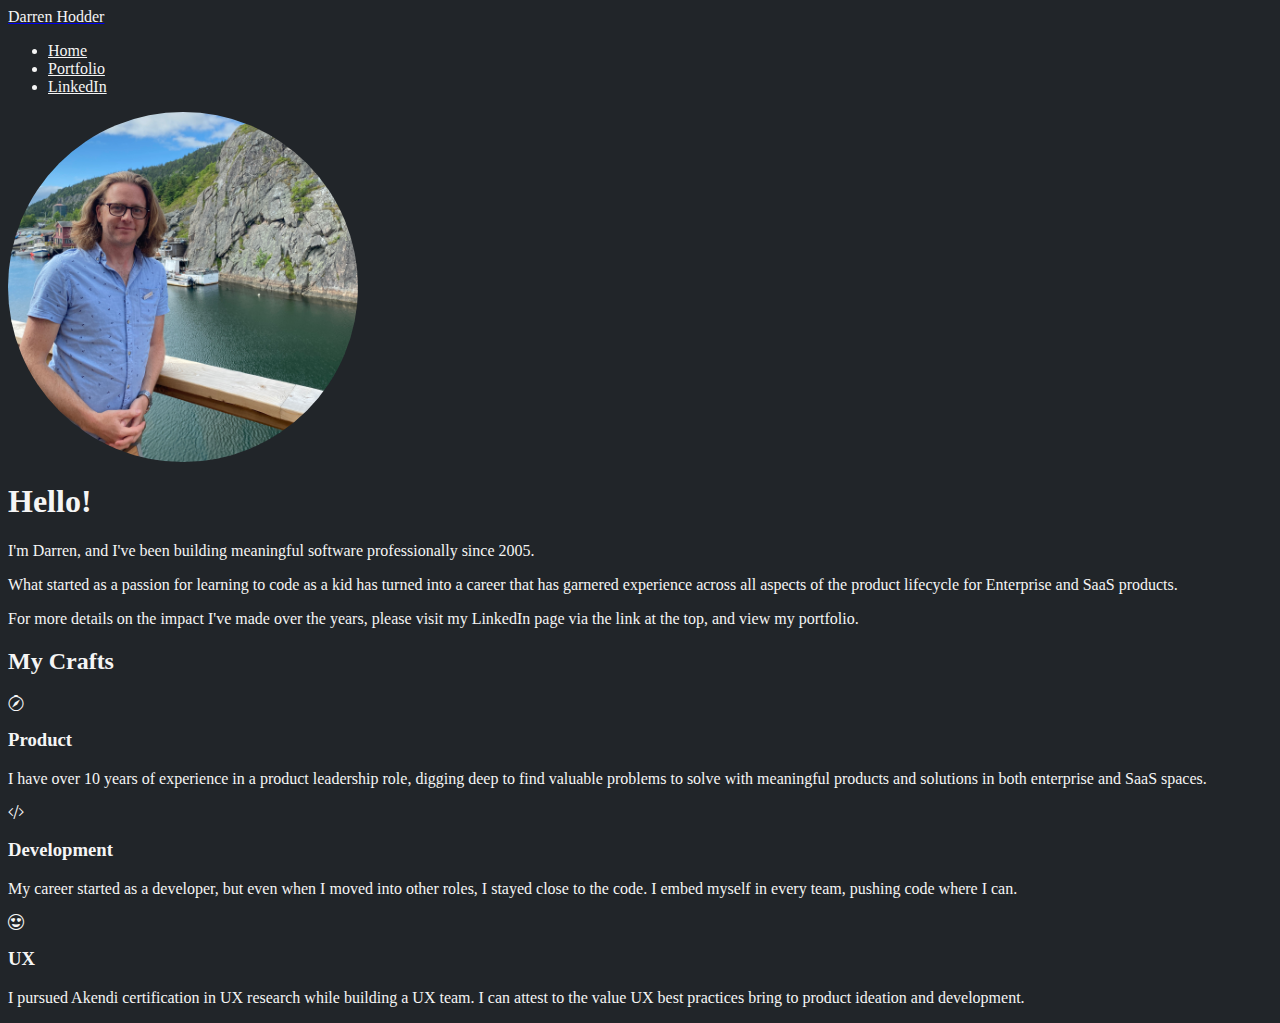
<file: index.html>
<html data-bs-theme="dark">
    <head>
        <meta charset="utf-8">
        <meta name="viewport" content="width=device-width, initial-scale=1">
        <title>Darren Hodder</title>
        <link href="https://cdn.jsdelivr.net/npm/bootstrap@5.3.0/dist/css/bootstrap.min.css" rel="stylesheet" integrity="sha384-9ndCyUaIbzAi2FUVXJi0CjmCapSmO7SnpJef0486qhLnuZ2cdeRhO02iuK6FUUVM" crossorigin="anonymous">
        <link href="style.css" rel="stylesheet">
        <link rel="stylesheet" href="https://cdn.jsdelivr.net/npm/bootstrap-icons@1.10.5/font/bootstrap-icons.css">
        <script src="https://cdn.jsdelivr.net/npm/bootstrap@5.3.0/dist/js/bootstrap.bundle.min.js" integrity="sha384-geWF76RCwLtnZ8qwWowPQNguL3RmwHVBC9FhGdlKrxdiJJigb/j/68SIy3Te4Bkz" crossorigin="anonymous"></script>
        <script src="https://platform.linkedin.com/badges/js/profile.js" async defer type="text/javascript"></script>
    </head>
    <body>
        <div class="container">
          <header class="d-flex flex-wrap justify-content-center py-3 mb-4 border-bottom">
            <a href="/" class="d-flex align-items-center mb-3 mb-md-0 me-md-auto link-body-emphasis text-decoration-none">
                <span class="fs-4 fw-bold">Darren Hodder</span>
            </a>

            <ul class="nav nav-pills">
                <li class="nav-item">
                    <a href="index.html" class="nav-link">Home</a>
                </li>
                <li class="nav-item">
                    <a href="portfolio.html" class="nav-link">Portfolio</a>
                </li>
                <li class="nav-item">
                    <a href="http://www.linkedin.com/in/darrenhodder/" class="nav-link" target="_blank">LinkedIn</a>
                </li>
            </ul>
        </header>
        </div>

        <div class="px-4 py-5 text-center">
            <img class="d-block mx-auto mb-4 circular-image" src="images/profile.jpg" alt="" width="50%">
            <h1 class="display-5 fw-bold ">Hello!</h1>
            <div class="col-lg-6 mx-auto">
                <p class="lead mb-4">I'm Darren, and I've been building meaningful software professionally since 2005.</p>
                <p class="lead mb-4">What started as a passion for learning to code as a kid has turned into a career that has garnered experience across all aspects of the product lifecycle for Enterprise and SaaS products.</p>
                <p class="lead mb-4">For more details on the impact I've made over the years, please visit my LinkedIn page via the link at the top, and view my portfolio.</p>
              </div>
        </div>

        <div class="container px-4 py-5" id="hanging-icons">
            <h2 class="pb-2 border-bottom">My Crafts</h2>
            <div class="row g-4 py-5 row-cols-1 row-cols-lg-3">
                <div class="col d-flex align-items-start">
                    <div class="icon-square text-body-emphasis fs-4 me-3">
                        <div class="mt-2">
                            <i class="bi-compass"></i>
                        </div>
                    </div>
                    <div>
                        <h3 class="fs-2 text-body-emphasis">Product</h3>
                        <p>I have over 10 years of experience in a product leadership role, digging deep to find valuable problems to solve with meaningful products and solutions in both enterprise and SaaS spaces.</p>
                    </div>
                </div>
                <div class="col d-flex align-items-start">
                    <div class="icon-square text-body-emphasis fs-4 me-3">
                        <div class="mt-2">
                            <i class="bi-code-slash pt-5"></i>
                        </div>
                    </div>
                    <div>
                        <h3 class="fs-2 text-body-emphasis">Development</h3>
                        <p>My career started as a developer, but even when I moved into other roles, I stayed close to the code.  I embed myself in every team, pushing code where I can.</p>
                    </div>
                </div>
                <div class="col d-flex align-items-start">
                    <div class="icon-square text-body-emphasis fs-4 me-3">
                        <div class="mt-2">
                            <i class="bi-emoji-heart-eyes"></i>
                        </div>
                    </div>
                    <div>
                        <h3 class="fs-2 text-body-emphasis">UX</h3>
                        <p>I pursued Akendi certification in UX research while building a UX team.  I can attest to the value UX best practices bring to product ideation and development.</p>
                    </div>
                </div>
            </div>
        </div>
    </body>
</html>
</file>
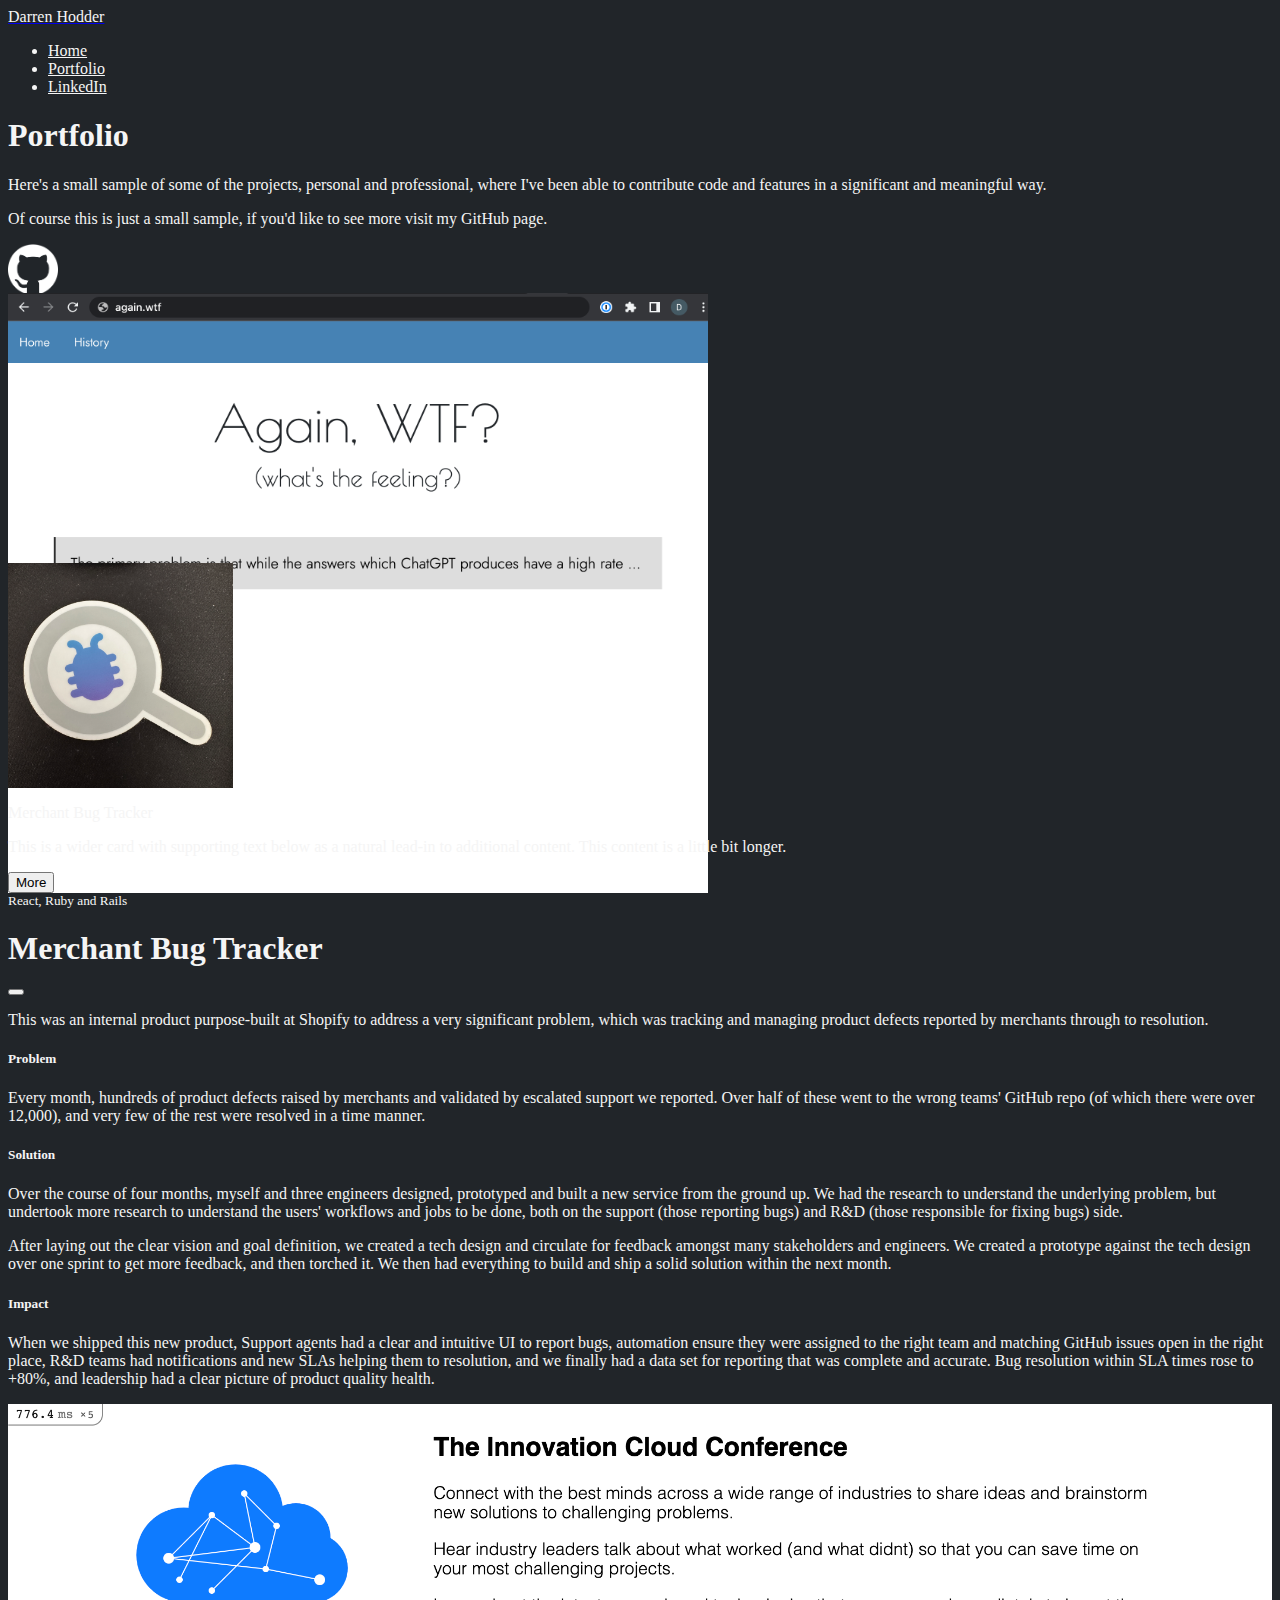
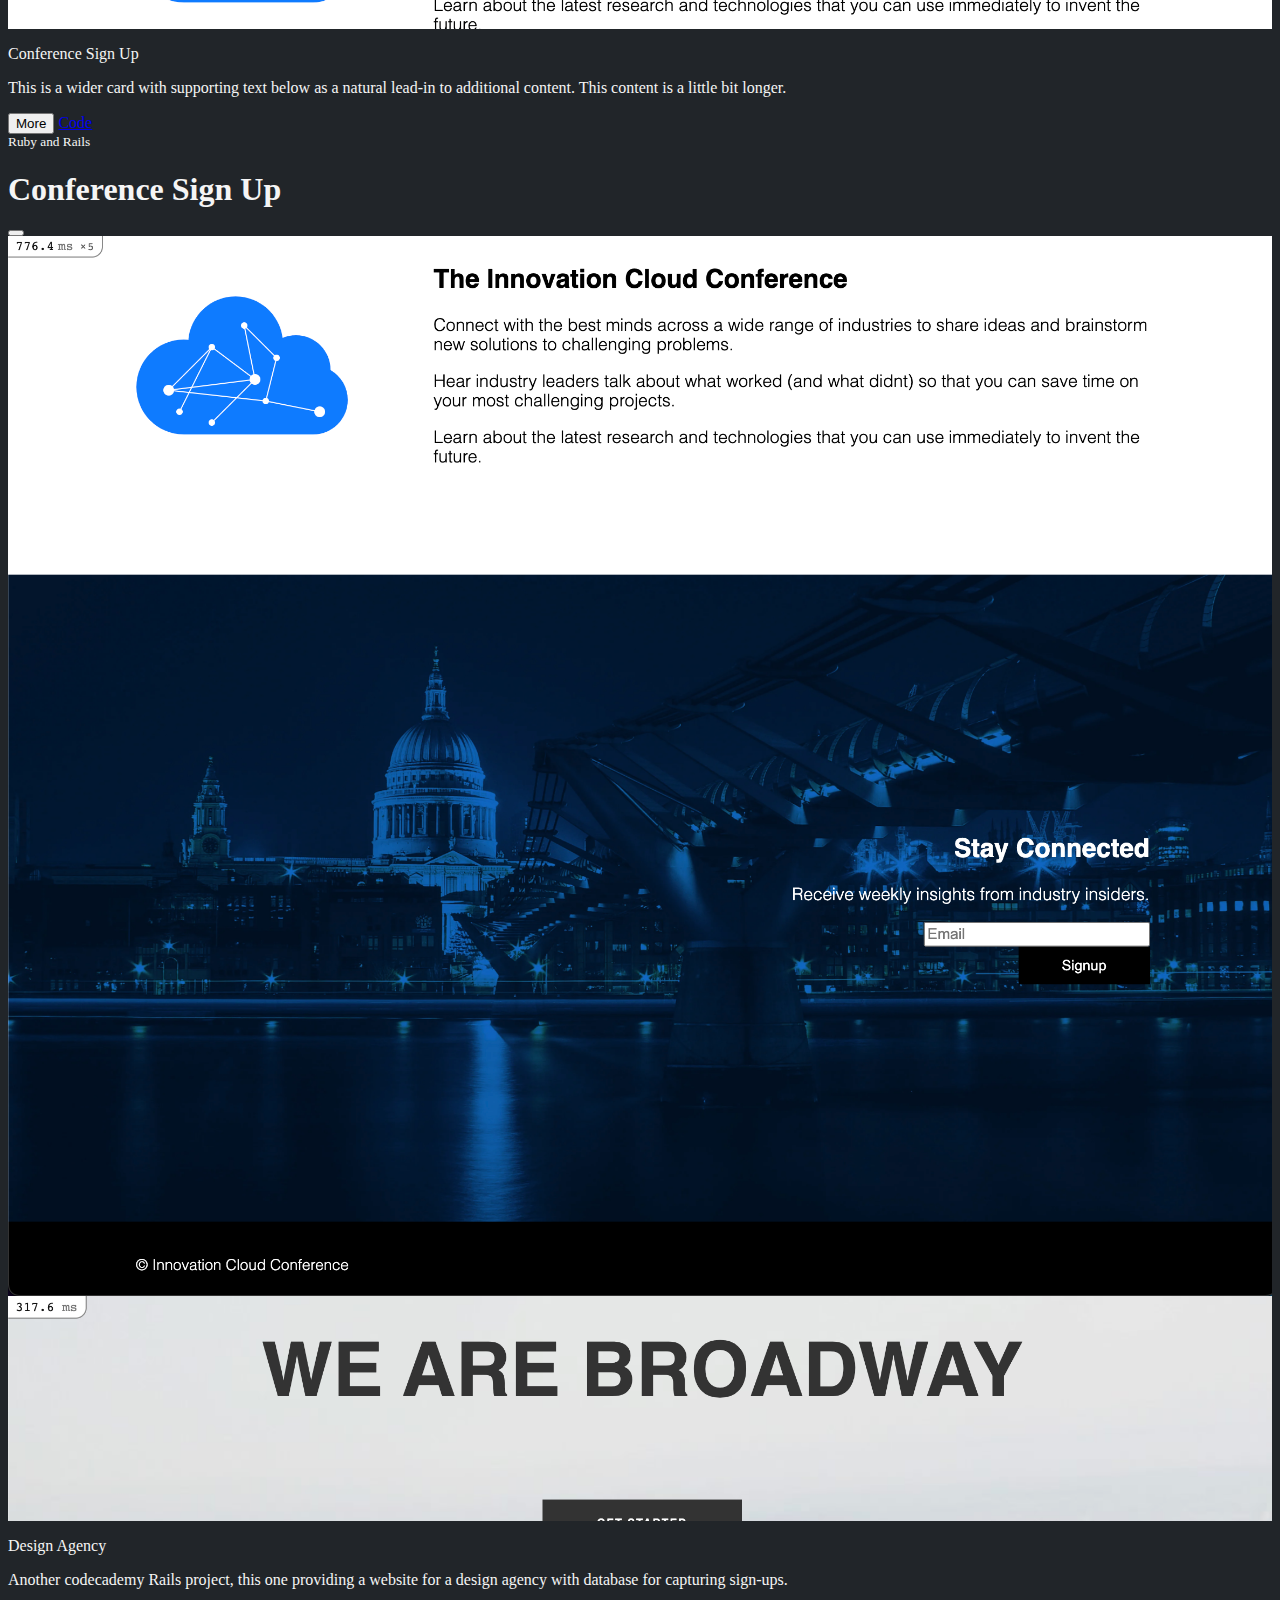
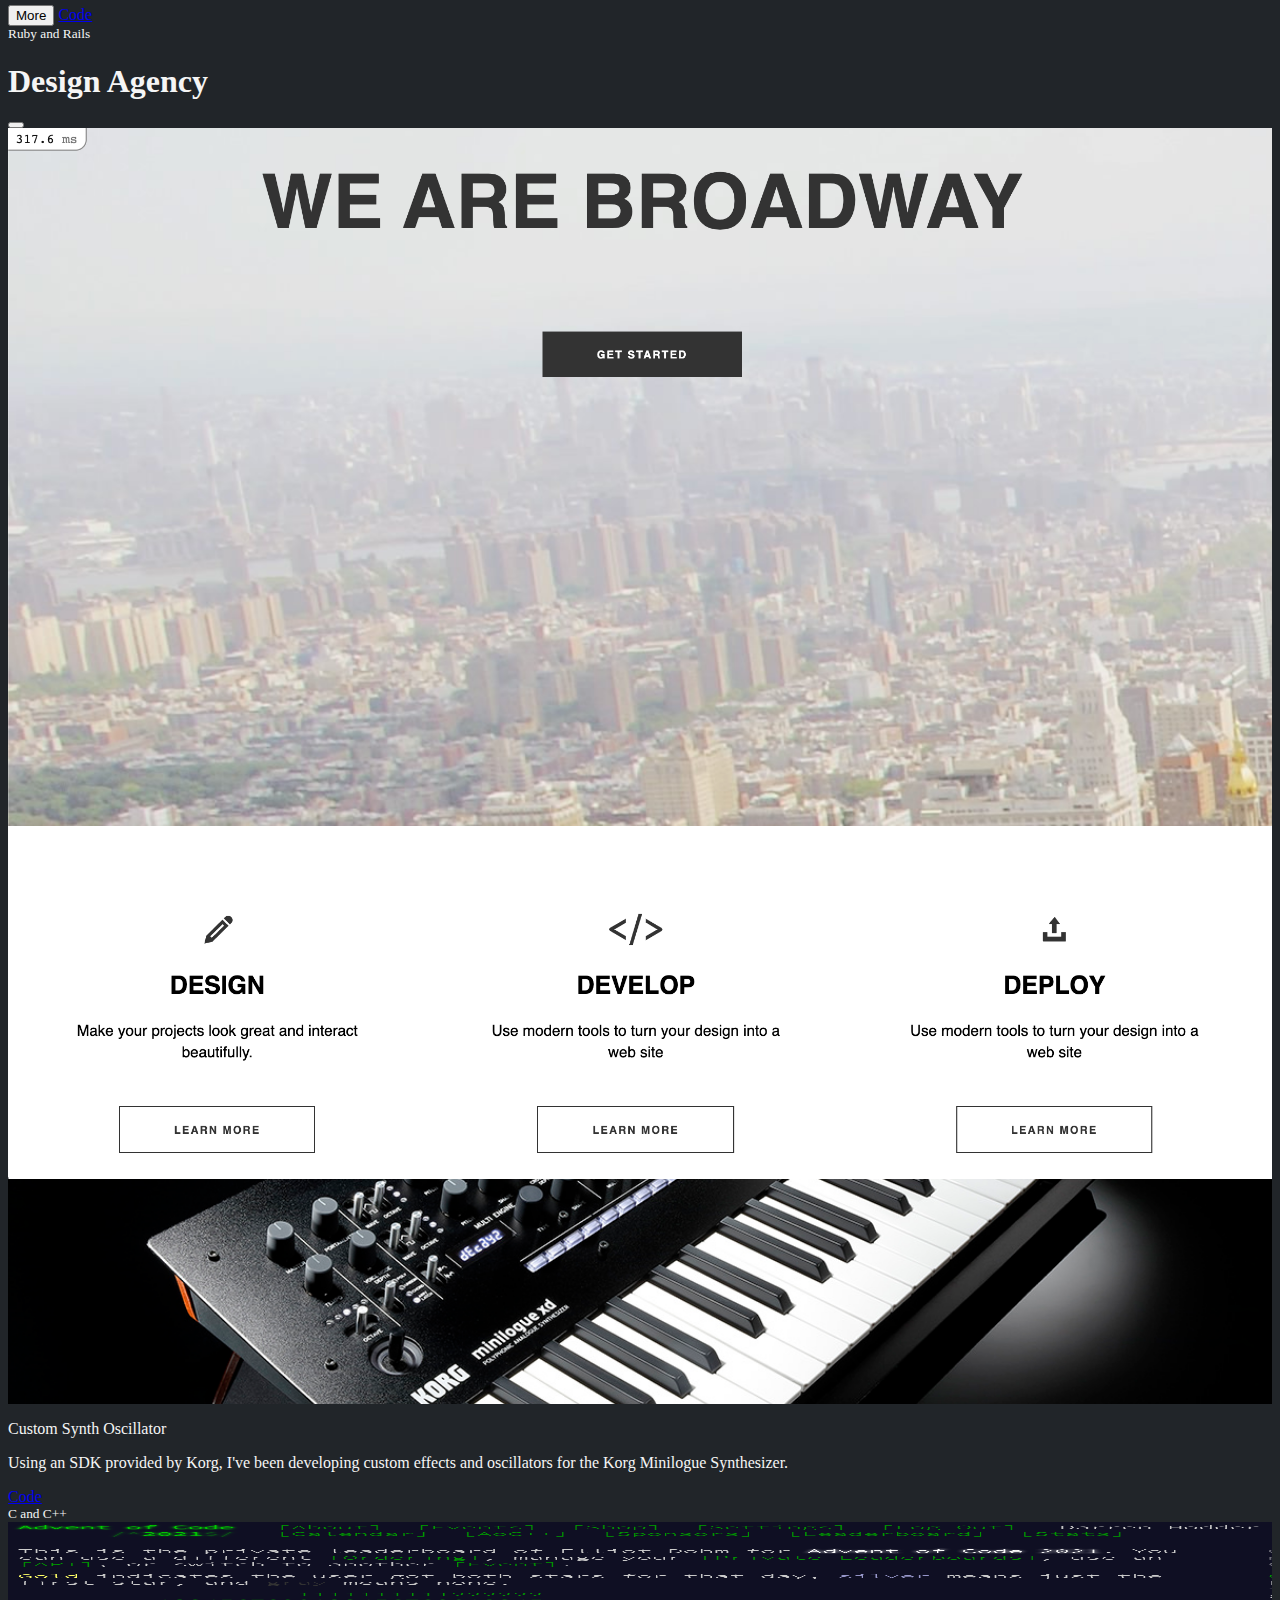
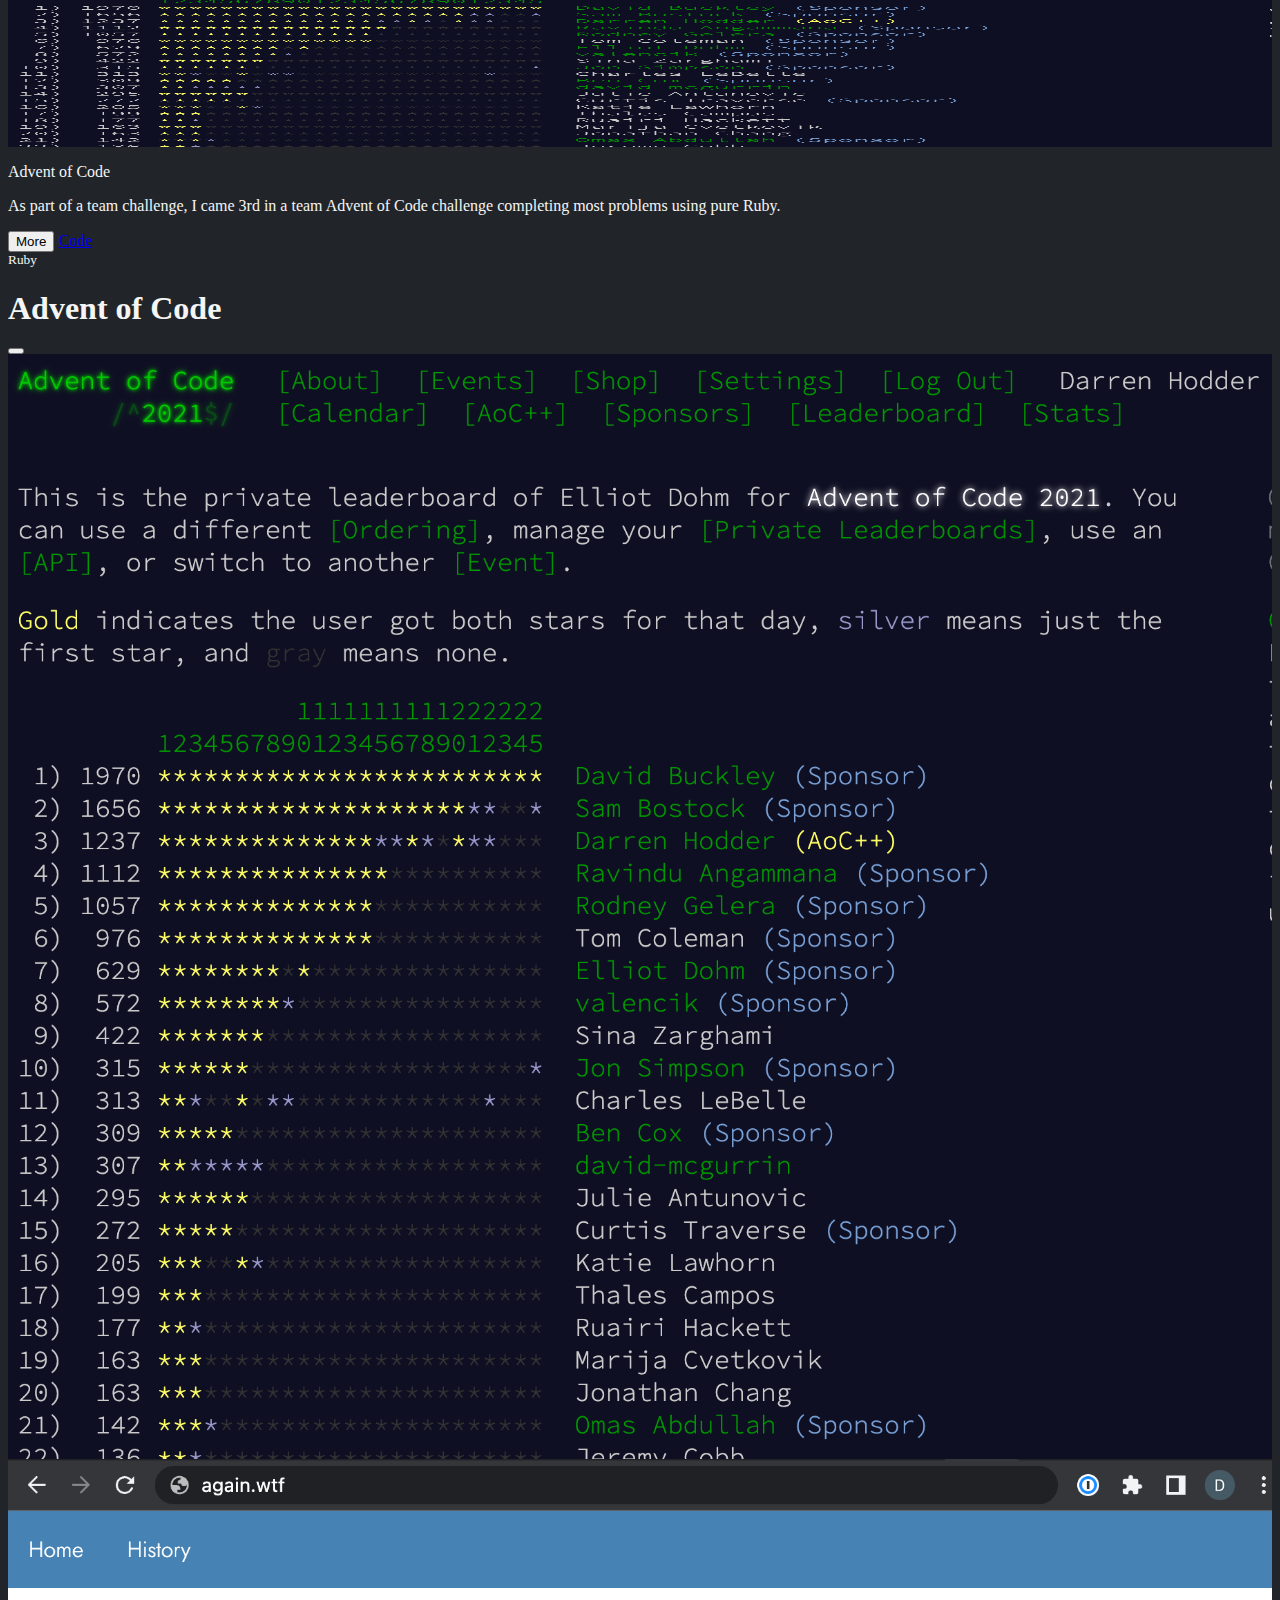
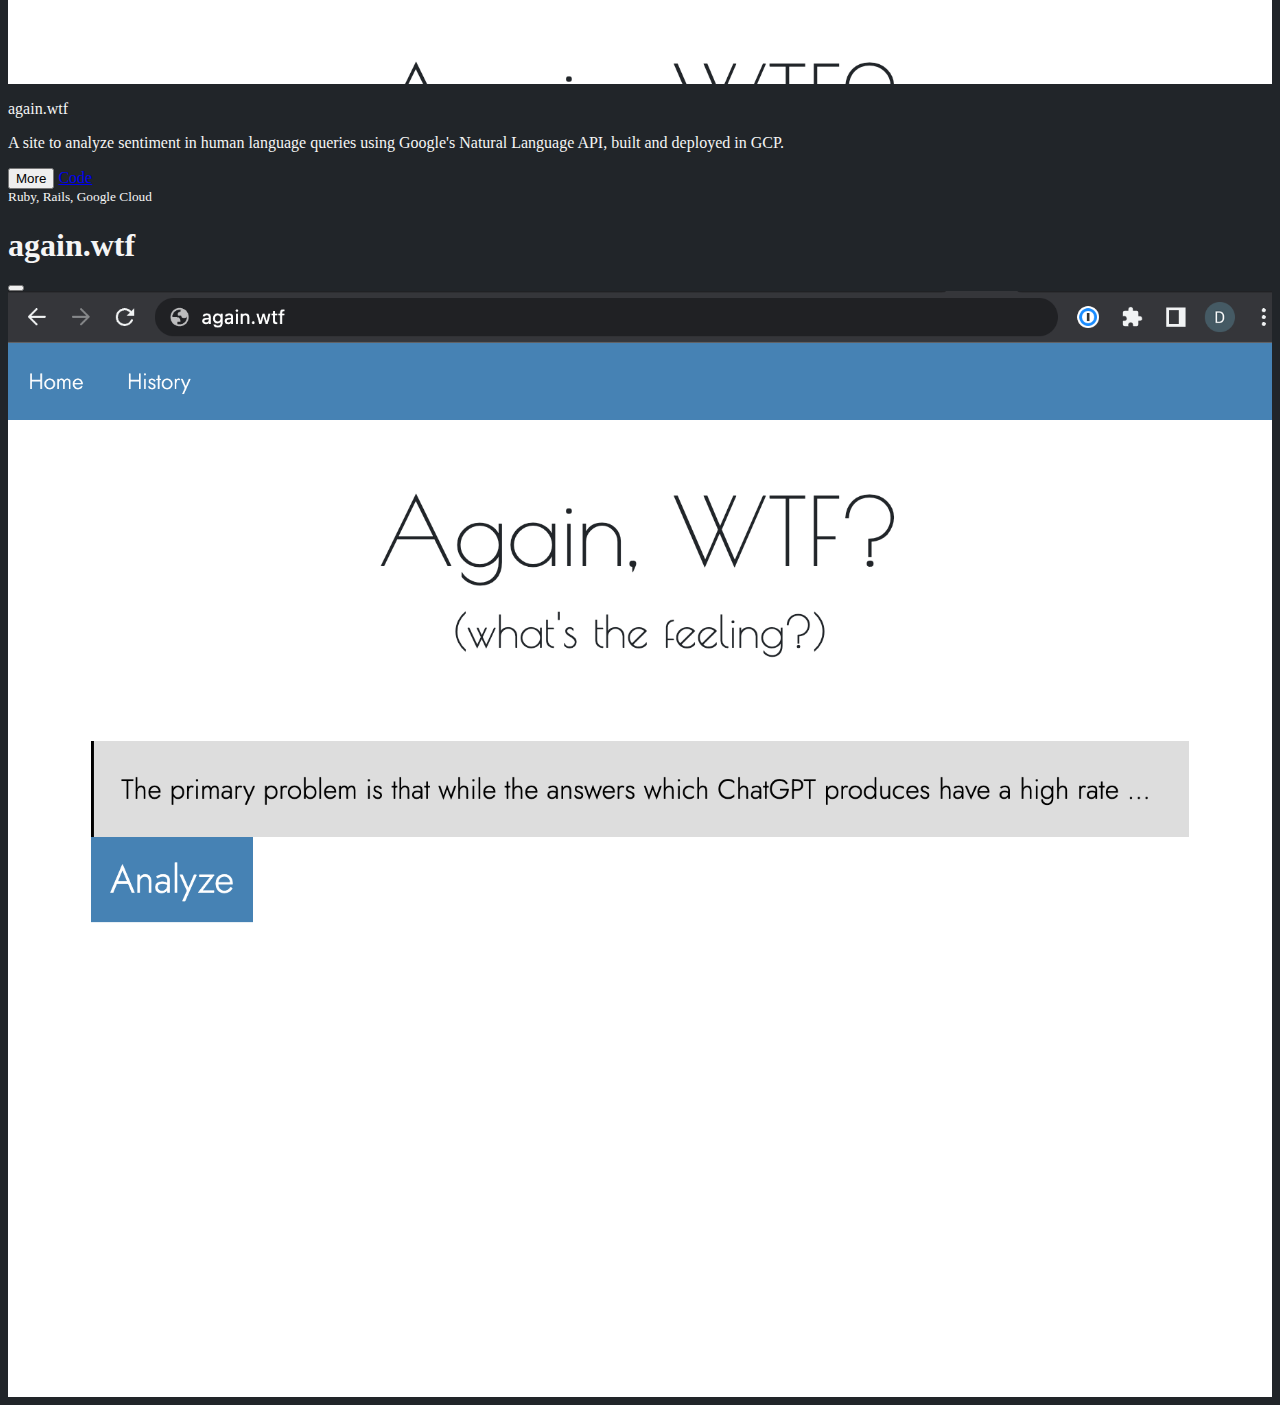
<file: portfolio.html>
<html data-bs-theme="dark">
  <head>
      <meta charset="utf-8">
      <meta name="viewport" content="width=device-width, initial-scale=1">
      <title>Darren Hodder</title>
      <link href="https://cdn.jsdelivr.net/npm/bootstrap@5.3.0/dist/css/bootstrap.min.css" rel="stylesheet" integrity="sha384-9ndCyUaIbzAi2FUVXJi0CjmCapSmO7SnpJef0486qhLnuZ2cdeRhO02iuK6FUUVM" crossorigin="anonymous">
      <link href="style.css" rel="stylesheet">
      <script src="https://cdn.jsdelivr.net/npm/bootstrap@5.3.0/dist/js/bootstrap.bundle.min.js" integrity="sha384-geWF76RCwLtnZ8qwWowPQNguL3RmwHVBC9FhGdlKrxdiJJigb/j/68SIy3Te4Bkz" crossorigin="anonymous"></script>
  </head>

  <body>
    <!-- Top bar -->
    <div class="container">
      <header class="d-flex flex-wrap justify-content-center py-3 mb-4 border-bottom">
        <a href="/" class="d-flex align-items-center mb-3 mb-md-0 me-md-auto link-body-emphasis text-decoration-none">
          <span class="fs-4 fw-bold">Darren Hodder</span>
        </a>

        <ul class="nav nav-pills">
          <li class="nav-item">
            <a href="index.html" class="nav-link">Home</a>
          </li>
          <li class="nav-item">
            <a href="portfolio.html" class="nav-link">Portfolio</a>
          </li>
          <li class="nav-item">
            <a href="http://www.linkedin.com/in/darrenhodder/" class="nav-link" target="_blank">LinkedIn</a>
          </li>
        </ul>
      </header>
    </div>

    <!-- Hero section -->
    <div class="px-4 pt-5 my-5 text-center border-bottom">
        <h1 class="display-4 fw-bold text-body-emphasis">Portfolio</h1>
        <div class="col-lg-6 mx-auto">
            <p class="lead mb-4">Here's a small sample of some of the projects, personal and professional, where I've been able to contribute code and features in a significant and meaningful way.</p>
            <p class="lead mb-4">Of course this is just a small sample, if you'd like to see more visit my GitHub page.</p>
            <a href="https://github.com/bashtroboy" target="_blank"><img src="images/github-mark-white.png" width="50" class="mb-4"><img></a>
        </div>
        <div class="overflow-hidden" style="max-height: 30vh;">
            <div class="container px-5">
                <img src="images/portfolio_wtf.png" class="img-fluid border rounded-3 shadow-lg mb-4" alt="Example image" width="700" height="600" loading="lazy">
            </div>
        </div>
    </div>

    <div class="b-example-divider"></div>

    <!-- Project tile section -->
    <div class="album py-5 bg-body-tertiary">
      <div class="container">
        <div class="row row-cols-1 row-cols-sm-2 row-cols-md-3 g-3">

          <!-- Merchant Bug Tracker Tile -->
          <div class="col">
            <div class="card shadow-md">
              <img class="card-img-top" height="225" style="object-fit: cover;" src="images/portfolio_mbt.jpg"></img>
              <div class="card-body">
                <p class="display-10 fw-bold text-body-emphasis">Merchant Bug Tracker</p>
                <p class="card-text">This is a wider card with supporting text below as a natural lead-in to additional content. This content is a little bit longer.</p>
                <div class="d-flex justify-content-between align-items-center">
                  <div class="btn-group">
                      <button type="button" class="btn btn-sm btn-outline-secondary" data-bs-toggle="modal" data-bs-target="#mbtModal">More</button>
                  </div>
                  <small class="text-body-secondary">React, Ruby and Rails</small>
                </div>
              </div>
            </div>
          </div>

          <!-- Merchant Bug Tracker Modal -->
          <div class="modal fade" id="mbtModal" tabindex="-1" aria-labelledby="mbtModalLabel" aria-hidden="true">
            <div class="modal-dialog modal-lg">
              <div class="modal-content">
                <div class="modal-header">
                  <h1 class="modal-title fs-5" id="exampleModalLabel">Merchant Bug Tracker</h1>
                  <button type="button" class="btn-close" data-bs-dismiss="modal" aria-label="Close"></button>
                </div>
                <div class="modal-body">
                  <p class="card-text">This was an internal product purpose-built at Shopify to address a very significant problem, which was tracking and managing product defects reported by merchants through to resolution.</p>

                  <h5 class="h5">Problem</h5>
                  <p class="card-text">Every month, hundreds of product defects raised by merchants and validated by escalated support we reported.  Over half of these went to the wrong teams' GitHub repo (of which there were over 12,000), and very few of the rest were resolved in a time manner.</p>

                  <h5 class="h5">Solution</h5>
                  <p class="card-text">Over the course of four months, myself and three engineers designed, prototyped and built a new service from the ground up.  We had the research to understand the underlying problem, but undertook more research to understand the users' workflows and jobs to be done, both on the support (those reporting bugs) and R&D (those responsible for fixing bugs) side. </p>
                  <p class="card-text">After laying out the clear vision and goal definition, we created a tech design and circulate for feedback amongst many stakeholders and engineers.  We created a prototype against the tech design over one sprint to get more feedback, and then torched it.  We then had everything to build and ship a solid solution within the next month.</p>

                  <h5 class="h5">Impact</h5>
                  <p class="card-text">When we shipped this new product, Support agents had a clear and intuitive UI to report bugs, automation ensure they were assigned to the right team and matching GitHub issues open in the right place, R&D teams had notifications and new SLAs helping them to resolution, and we finally had a data set for reporting that was complete and accurate.  Bug resolution within SLA times rose to +80%, and leadership had a clear picture of product quality health.</p>
                </div>
              </div>
            </div>
          </div>

          <!-- Cloud Conference Tile -->
          <div class="col">
            <div class="card shadow-sm">
              <img class="card-img-top" width="100%" height="225" style="object-fit: cover; object-position: top;" src="images/portfolio_cloud_conf.png"></img>
              <div class="card-body">
                <p class="display-10 fw-bold text-body-emphasis">Conference Sign Up</p>
                <p class="card-text">This is a wider card with supporting text below as a natural lead-in to additional content. This content is a little bit longer.</p>
                <div class="d-flex justify-content-between align-items-center">
                    <div class="btn-group">
                        <button type="button" class="btn btn-sm btn-outline-secondary" data-bs-toggle="modal" data-bs-target="#cloudModal">More</button>
                        <a href="https://github.com/bashtroboy/rails-course-innovation-cloud" target="_blank" role="button" class="btn btn-sm btn-outline-secondary">Code</a>
                    </div>
                    <small class="text-body-secondary">Ruby and Rails</small>
                </div>
              </div>  
            </div>
          </div>

          <!-- Cloud Conference Modal -->
          <div class="modal fade" id="cloudModal" tabindex="-1" aria-labelledby="cloudModalLabel" aria-hidden="true">
            <div class="modal-dialog modal-lg">
              <div class="modal-content">
                <div class="modal-header">
                  <h1 class="modal-title fs-5" id="exampleModalLabel">Conference Sign Up</h1>
                  <button type="button" class="btn-close" data-bs-dismiss="modal" aria-label="Close"></button>
                </div>
                <div class="modal-body">
                  <img class="card-img-top" width="100%" style="object-fit: cover; object-position: top;" src="images/portfolio_cloud_conf.png"></img>
                </div>
              </div>
            </div>
          </div>

          <!-- Broadway Tile -->
          <div class="col">
            <div class="card shadow-sm">
              <img class="card-img-top" width="100%" height="225" style="object-fit: cover; object-position: top;" src="images/portfolio_broadway.png"></img>
              <div class="card-body">
                <p class="display-10 fw-bold text-body-emphasis">Design Agency</p>
                <p class="card-text">Another codecademy Rails project, this one providing a website for a design agency with database for capturing sign-ups.</p>
                <div class="d-flex justify-content-between align-items-center">
                  <div class="btn-group">
                    <button type="button" class="btn btn-sm btn-outline-secondary" data-bs-toggle="modal" data-bs-target="#broadwayModal">More</button>
                    <a href="https://github.com/bashtroboy/rails-course-broadway" target="_blank" role="button" class="btn btn-sm btn-outline-secondary">Code</a>
                  </div>
                  <small class="text-body-secondary">Ruby and Rails</small>
                </div>
              </div>  
            </div>
          </div>

          <!-- Broadway Modal -->
          <div class="modal fade" id="broadwayModal" tabindex="-1" aria-labelledby="broadwayModalLabel" aria-hidden="true">
            <div class="modal-dialog modal-lg">
              <div class="modal-content">
                <div class="modal-header">
                  <h1 class="modal-title fs-5" id="exampleModalLabel">Design Agency</h1>
                  <button type="button" class="btn-close" data-bs-dismiss="modal" aria-label="Close"></button>
                </div>
                <div class="modal-body">
                  <img class="card-img-top" width="100%" style="object-fit: cover; object-position: top;" src="images/portfolio_broadway.png"></img>
                </div>
              </div>
            </div>
          </div>

          <!-- Movie Tile
          <div class="col">
            <div class="card shadow-sm">
              <img class="card-img-top" width="100%" height="225" src="images/portfolio_movie.png"></img>
              <div class="card-body">
                <p class="display-10 fw-bold text-body-emphasis">Movie Browser</p>
                <p class="card-text">A project part of the Codecademy Rails course, this is a Netflix-style movie title interactive browser.</p>
                <div class="d-flex justify-content-between align-items-center">
                  <div class="btn-group">
                      <button type="button" class="btn btn-sm btn-outline-secondary">More</button>
                      <a href="https://github.com/bashtroboy/rails-course-bolt-network" target="_blank" role="button" class="btn btn-sm btn-outline-secondary">Code</a>
                  </div>
                  <small class="text-body-secondary">Ruby and Rails</small>
                </div>
              </div>
            </div>  
          </div>
        -->

        <!-- Korg Tile -->
        <div class="col">
          <div class="card shadow-sm">
            <img class="card-img-top" width="100%" height="225" style="object-fit: cover; " src="images/korg-minilogue.jpeg"></img>
            <div class="card-body">
              <p class="display-10 fw-bold text-body-emphasis">Custom Synth Oscillator</p>
              <p class="card-text">Using an SDK provided by Korg, I've been developing custom effects and oscillators for the Korg Minilogue Synthesizer.</p>
              <div class="d-flex justify-content-between align-items-center">
                  <div class="btn-group">
                      <a href="https://github.com/bashtroboy/korg-logue-oscillators" target="_blank" role="button" class="btn btn-sm btn-outline-secondary">Code</a>
                  </div>
                  <small class="text-body-secondary">C and C++</small>
              </div>
            </div>  
          </div>
        </div>

          <!-- Advent of Code Tile -->
          <div class="col">
            <div class="card shadow-sm">
              <img class="card-img-top" width="100%" height="225" src="images/portfolio_aoc.png"></img>
              <div class="card-body">
                <p class="display-10 fw-bold text-body-emphasis">Advent of Code</p>
                <p class="card-text">As part of a team challenge, I came 3rd in a team Advent of Code challenge completing most problems using pure Ruby.</p>
                <div class="d-flex justify-content-between align-items-center">
                  <div class="btn-group">
                    <button type="button" class="btn btn-sm btn-outline-secondary"  data-bs-toggle="modal" data-bs-target="#aocModal">More</button>
                    <a href="https://github.com/bashtroboy/advent_of_code" target="_blank" role="button" class="btn btn-sm btn-outline-secondary">Code</a>
                  </div>
                  <small class="text-body-secondary">Ruby</small>
                </div>
              </div>
            </div>
          </div>

          <!-- AOC Modal -->
          <div class="modal fade" id="aocModal" tabindex="-1" aria-labelledby="aocModalLabel" aria-hidden="true">
            <div class="modal-dialog modal-lg">
              <div class="modal-content">
                <div class="modal-header">
                  <h1 class="modal-title fs-5" id="exampleModalLabel">Advent of Code</h1>
                  <button type="button" class="btn-close" data-bs-dismiss="modal" aria-label="Close"></button>
                </div>
                <div class="modal-body">
                  <img class="card-img-top" width="100%" style="object-fit: cover; object-position: top;" src="images/portfolio_aoc.png"></img>
                </div>
              </div>
            </div>
          </div>

          <!-- WTF Tile -->
          <div class="col">
            <div class="card shadow-sm">
              <img class="card-img-top" width="100%" height="225" style="object-fit: cover; object-position: top;" src="images/portfolio_wtf.png"></img>
              <div class="card-body">
                <p class="display-10 fw-bold text-body-emphasis">again.wtf</p>
                <p class="card-text">A site to analyze sentiment in human language queries using Google's Natural Language API, built and deployed in GCP.</p>
                <div class="d-flex justify-content-between align-items-center">
                  <div class="btn-group">
                    <button type="button" class="btn btn-sm btn-outline-secondary" data-bs-toggle="modal" data-bs-target="#wtfModal">More</button>
                    <a href="https://github.com/bashtroboy/wtf" target="_blank" role="button" class="btn btn-sm btn-outline-secondary">Code</a>
                  </div>
                  <small class="text-body-secondary">Ruby, Rails, Google Cloud</small>
                </div>
              </div>
            </div>
          </div>

          <!-- WTF Modal -->
          <div class="modal fade" id="wtfModal" tabindex="-1" aria-labelledby="wtfModalLabel" aria-hidden="true">
            <div class="modal-dialog modal-lg">
              <div class="modal-content">
                <div class="modal-header">
                  <h1 class="modal-title fs-5" id="exampleModalLabel">again.wtf</h1>
                  <button type="button" class="btn-close" data-bs-dismiss="modal" aria-label="Close"></button>
                </div>
                <div class="modal-body">
                  <img class="card-img-top" width="100%" style="object-fit: cover; object-position: top;" src="images/portfolio_wtf.png"></img>
                </div>
              </div>
            </div>
          </div>

        </div>
      </div>
    </div>  
  </body>
</html>
</file>
<file: style.css>
body {
    background-color: #212529;
    color: whitesmoke;
}

h1 {
    color: whitesmoke;
}

.fs-4 {
    color: whitesmoke;
}

.nav-link {
    color: whitesmoke;
}

.circular-image {
    border-radius: 50%;
    max-width: 350;
}
</file>
